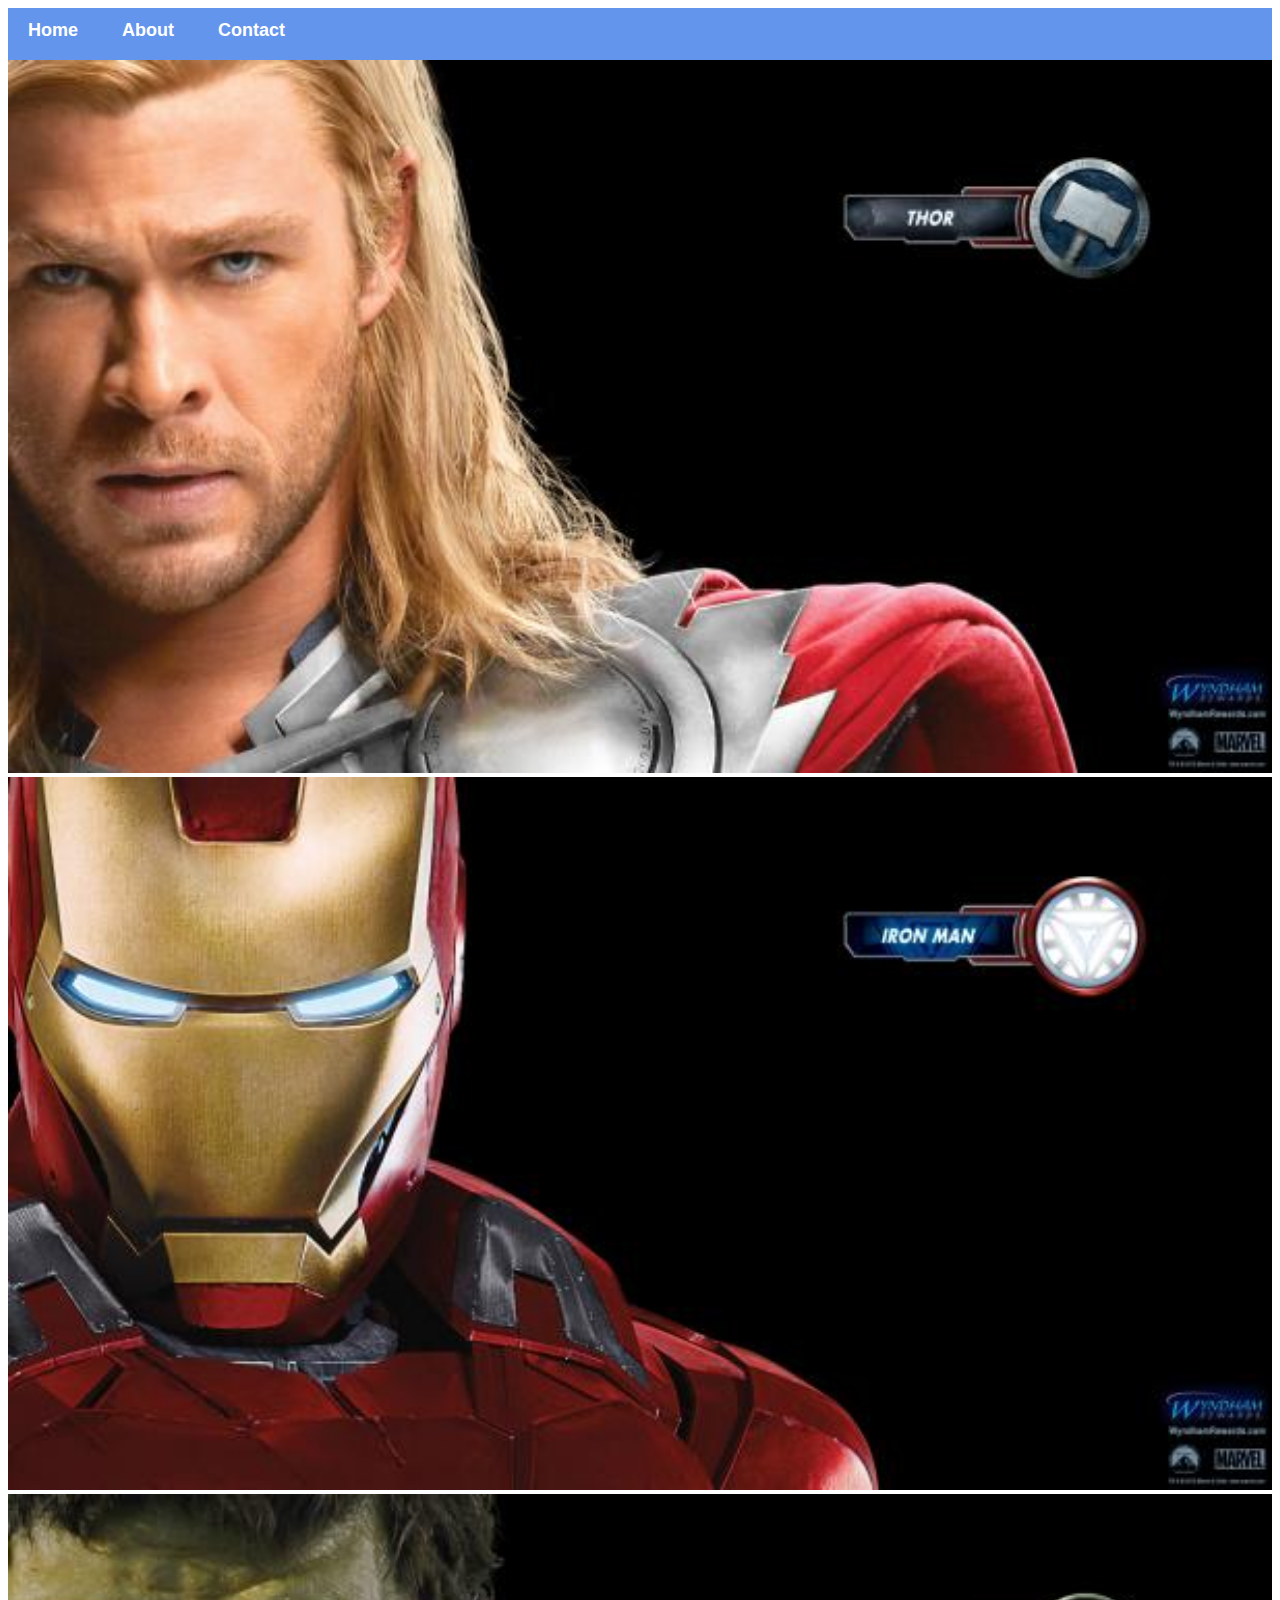
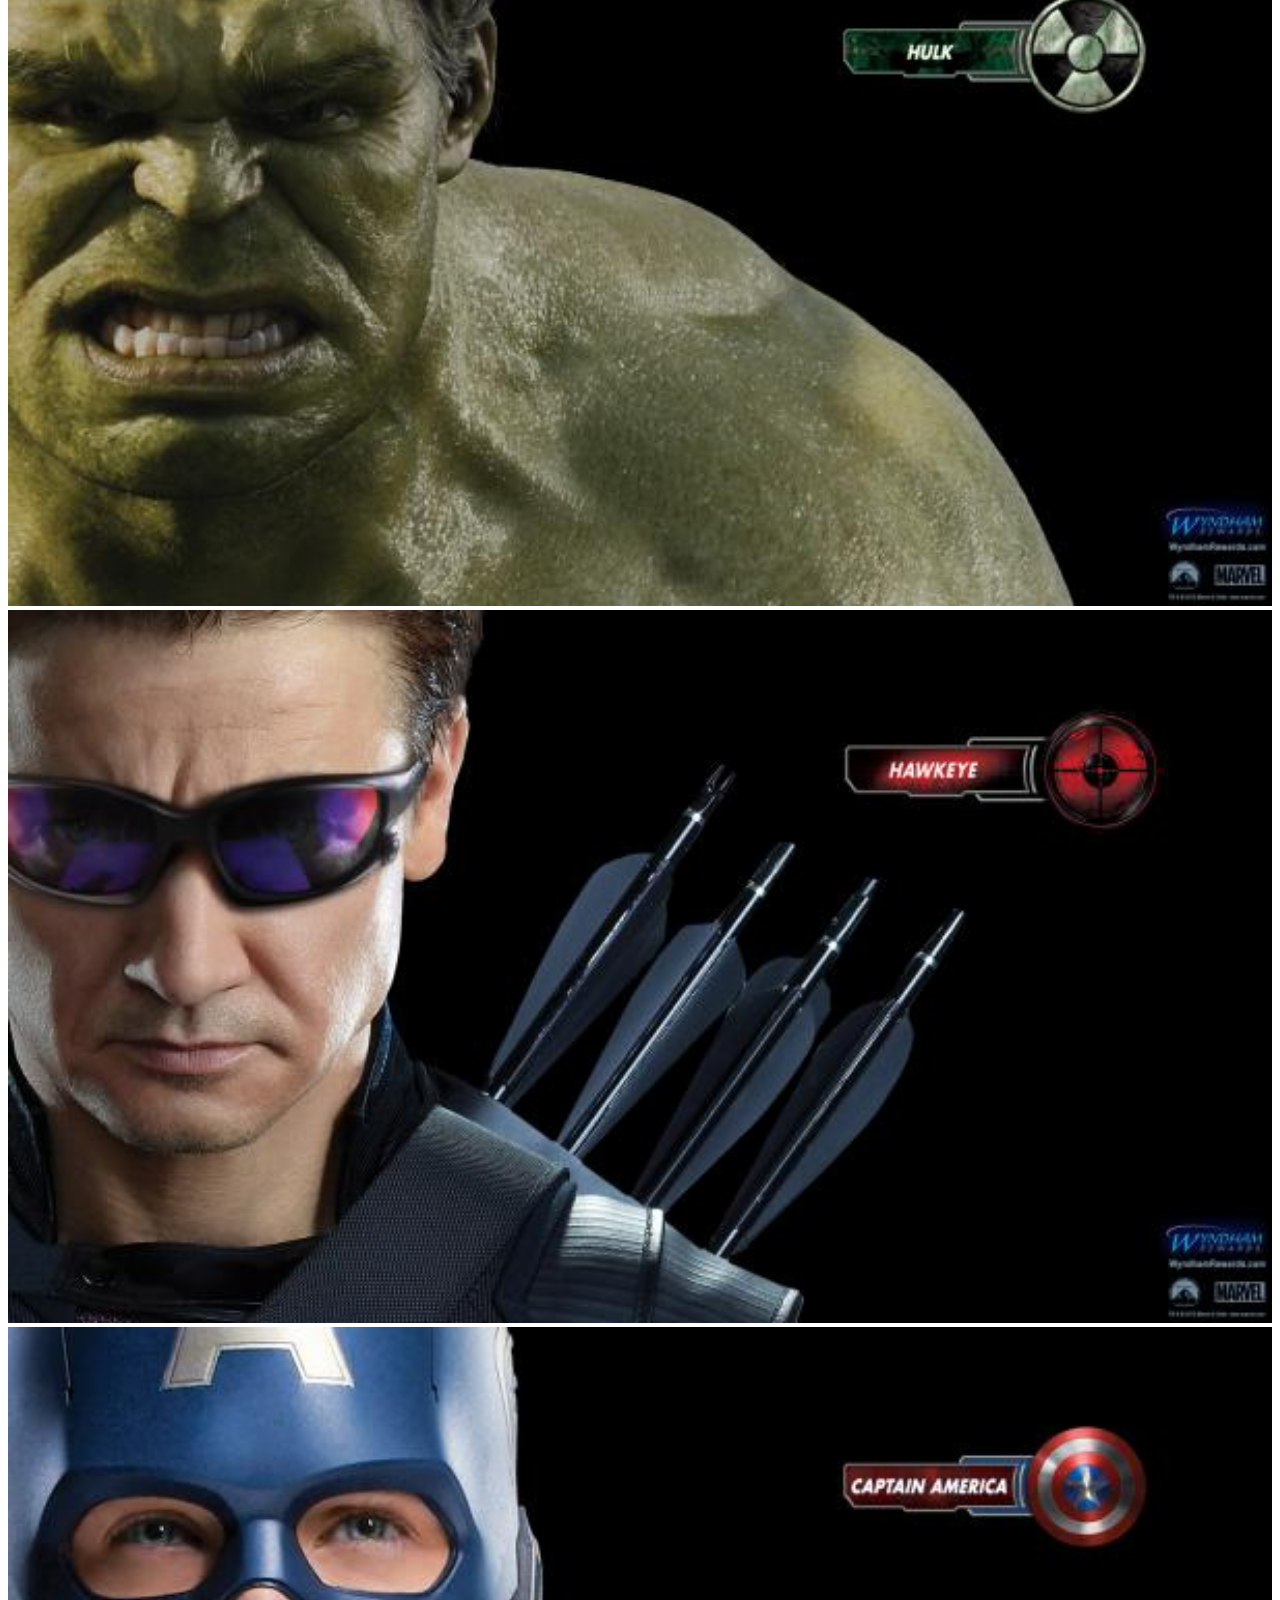
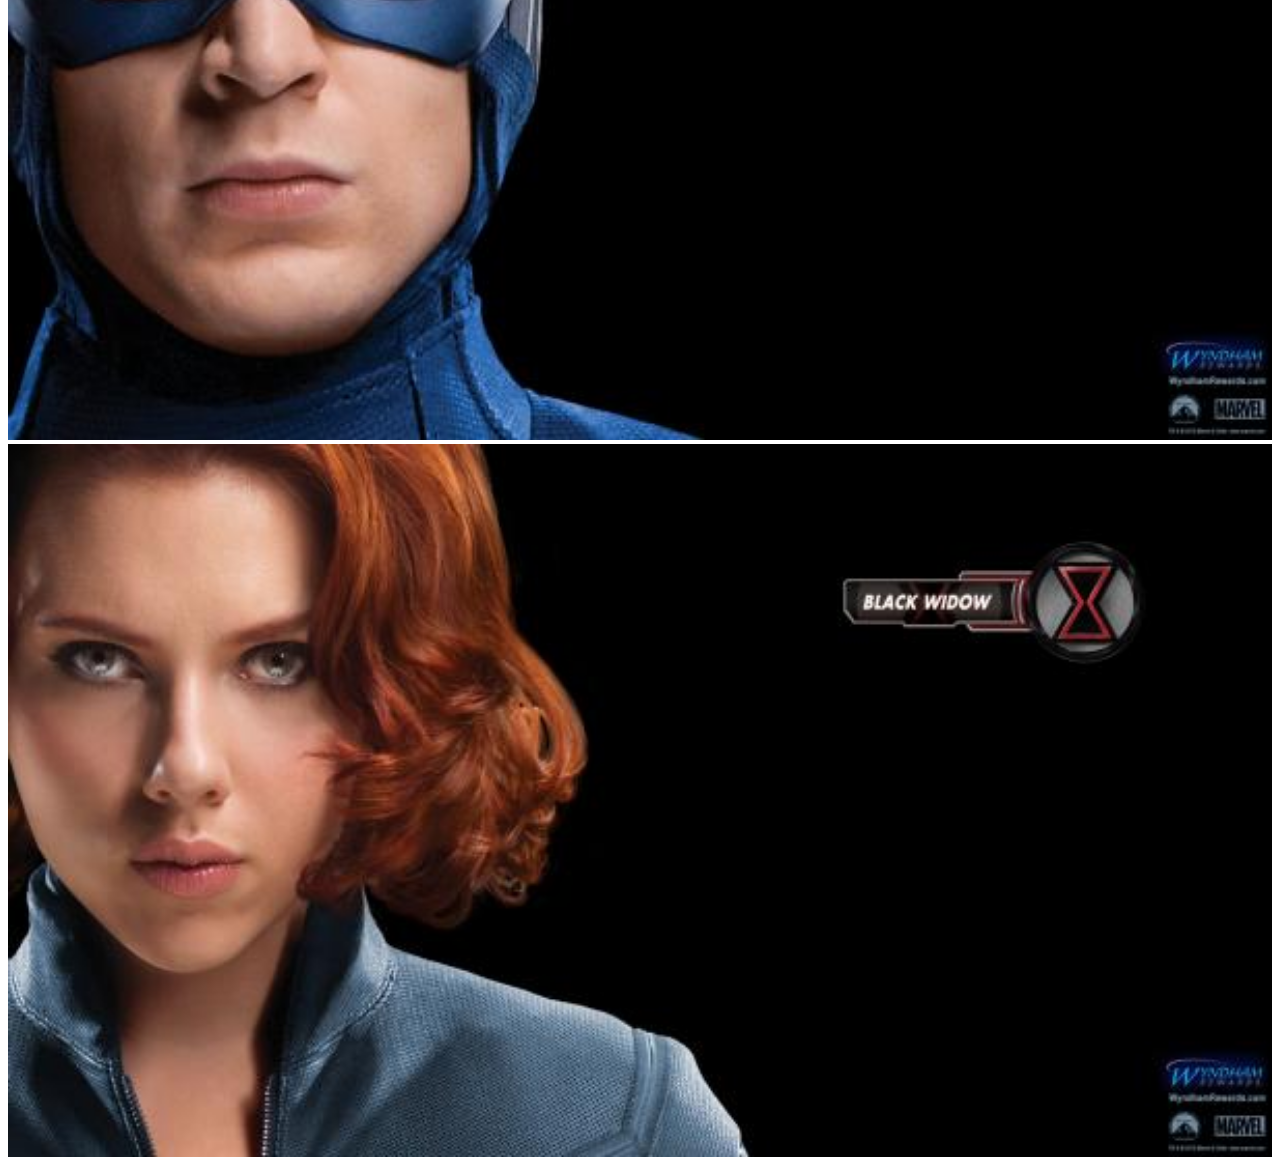
<file: index.html>
<!DOCTYPE html>
<html>
    <head>
        <link rel="stylesheet" href="style.css" />
    </head>
    <body>
        <div id="menu">
            <a href="index.html">Home</a>
            <a href="about.html">About</a>
            <a href="contact.html">Contact</a>
        </div>
        <div class="gallery">
            <a href="avenger-1.html"><img src="images/avengers_01.jpg"/></a>
            <a href="avenger-2.html"><img src="images/avengers_02.jpg"/></a>
            <a href="avenger-3.html"><img src="images/avengers_03.jpg"/></a>
            <a href="avenger-4.html"><img src="images/avengers_04.jpg"/></a>
            <a href="avenger-5.html"><img src="images/avengers_05.jpg"/></a>
            <a href="avenger-6.html"><img src="images/avengers_06.jpg"/></a>
        </div>
    </body>
</html>
</file>
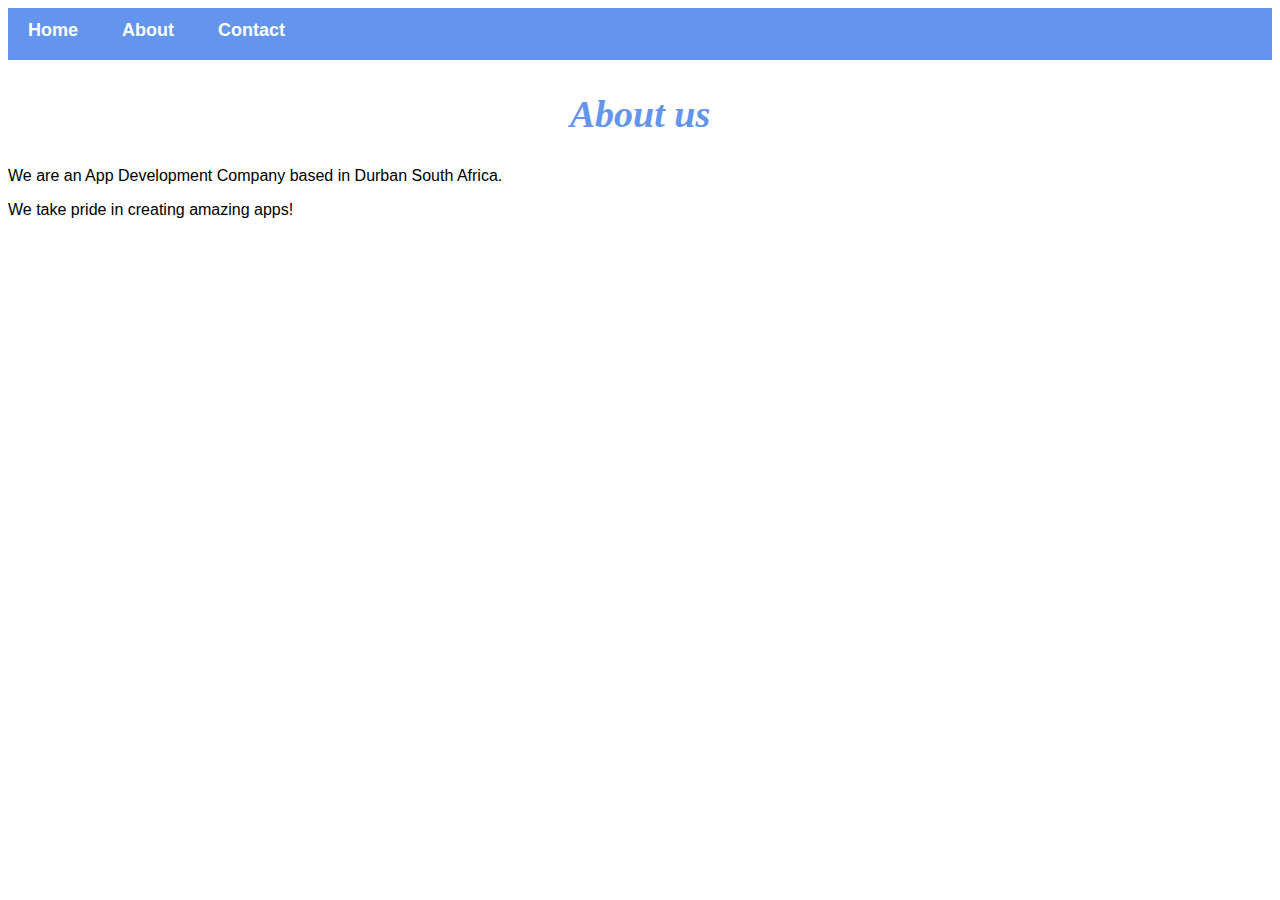
<file: about.html>
<!DOCTYPE html>
<html>
    <head>
        <link rel="stylesheet" href="style.css">
    </head>
    <body>
        <div id="menu">
            <a href="index.html">Home</a>
            <a href="about.html">About</a>
            <a href="contact.html">Contact</a>
        </div>
        <h2>About us</h2>
        <p>We are an App Development Company based in Durban South Africa.</p>
        <p>We take pride in creating amazing apps!</p> 
    </body>
</html>
</file>
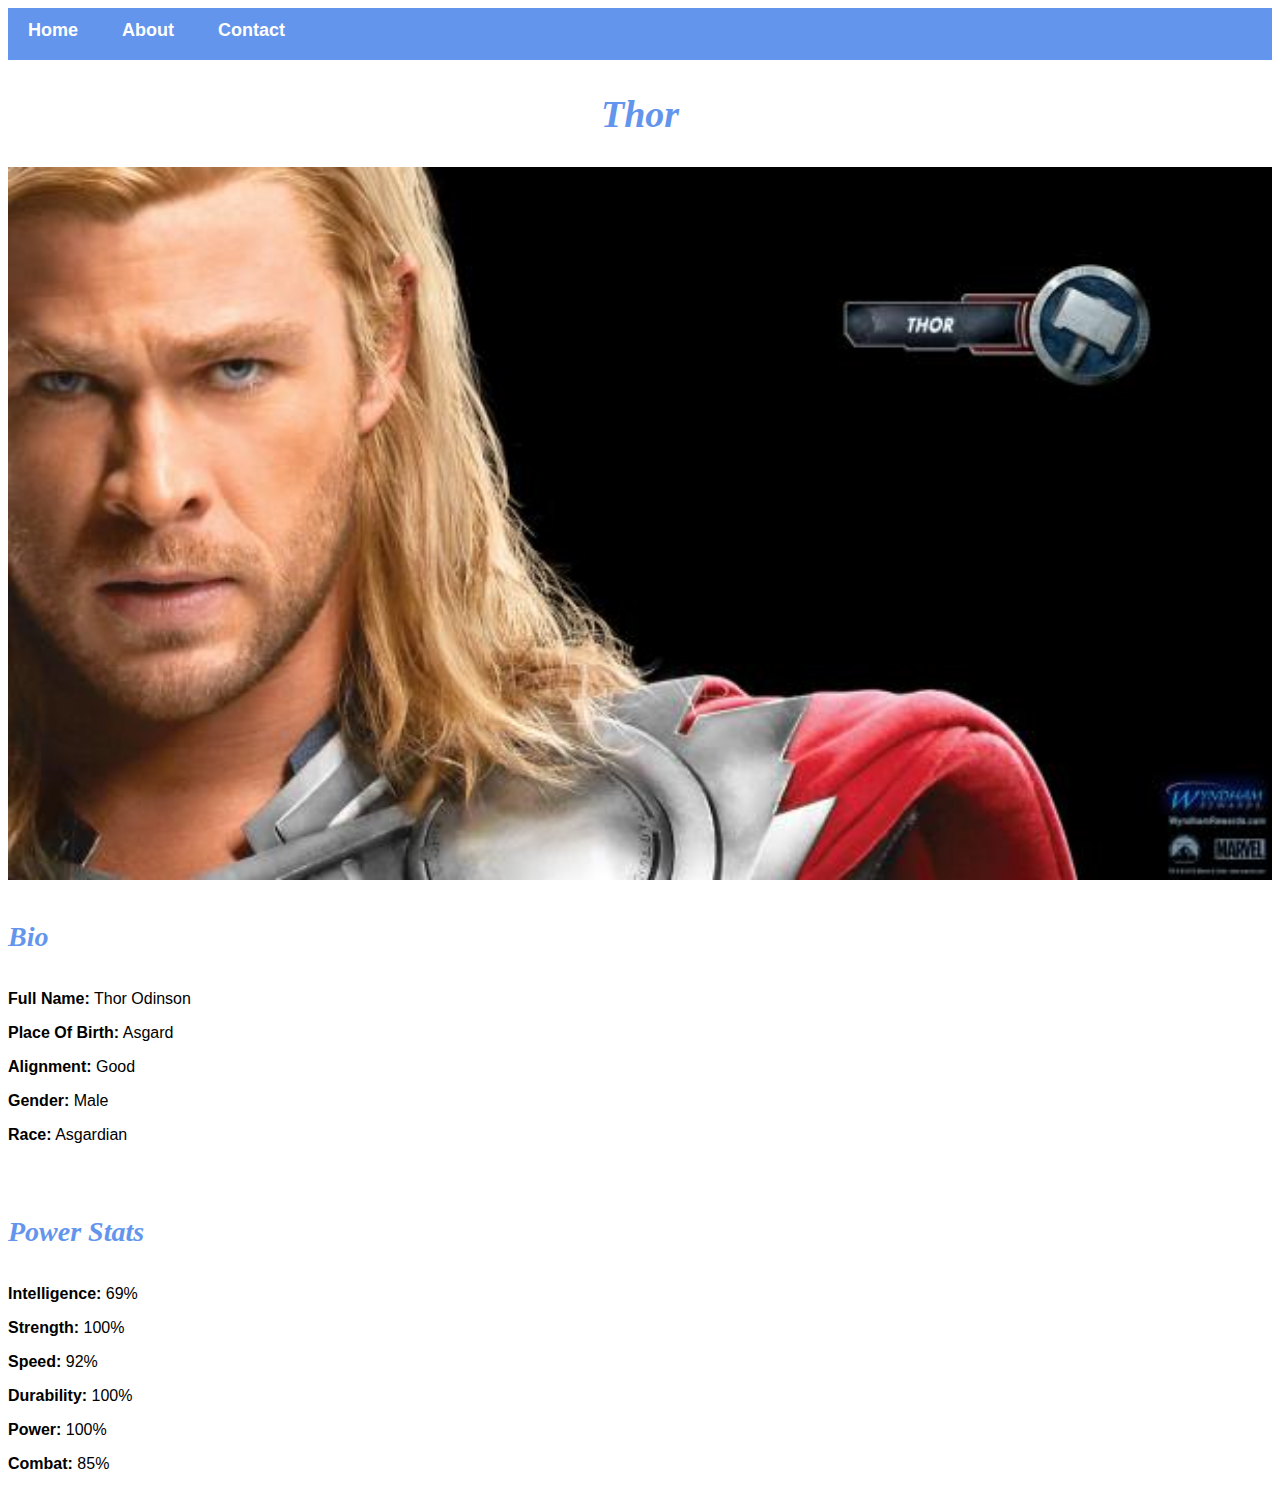
<file: avenger-1.html>
<!DOCTYPE html>
<html>
    <head>
        <link rel="stylesheet" href="style.css" />
    </head>
    <body>
        <div id="menu">
            <a href="index.html">Home</a>
            <a href="about.html">About</a>
            <a href="contact.html">Contact</a>
        </div>
        <h2>Thor</h2>
        <div class="gallery">
        <img src="images/avengers_01.jpg"/>
        </div>
        <h4>Bio</h4>
        <p><b>Full Name:</b> Thor Odinson</p> 
        <p><b>Place Of Birth:</b> Asgard</p> 
        <p><b>Alignment:</b> Good</p> 
        <p><b>Gender:</b> Male</p>
        <p><b>Race:</b> Asgardian</p> 
        <br/>
        <h4>Power Stats</h4>
        <p><b>Intelligence:</b> 69%</p>
        <p><b>Strength:</b> 100%</p>
        <p><b>Speed:</b> 92%</p>
        <p><b>Durability:</b> 100%</p>
        <p><b>Power:</b> 100%</p>
        <p><b>Combat:</b> 85%</p>
    </body>
</html>
</file>
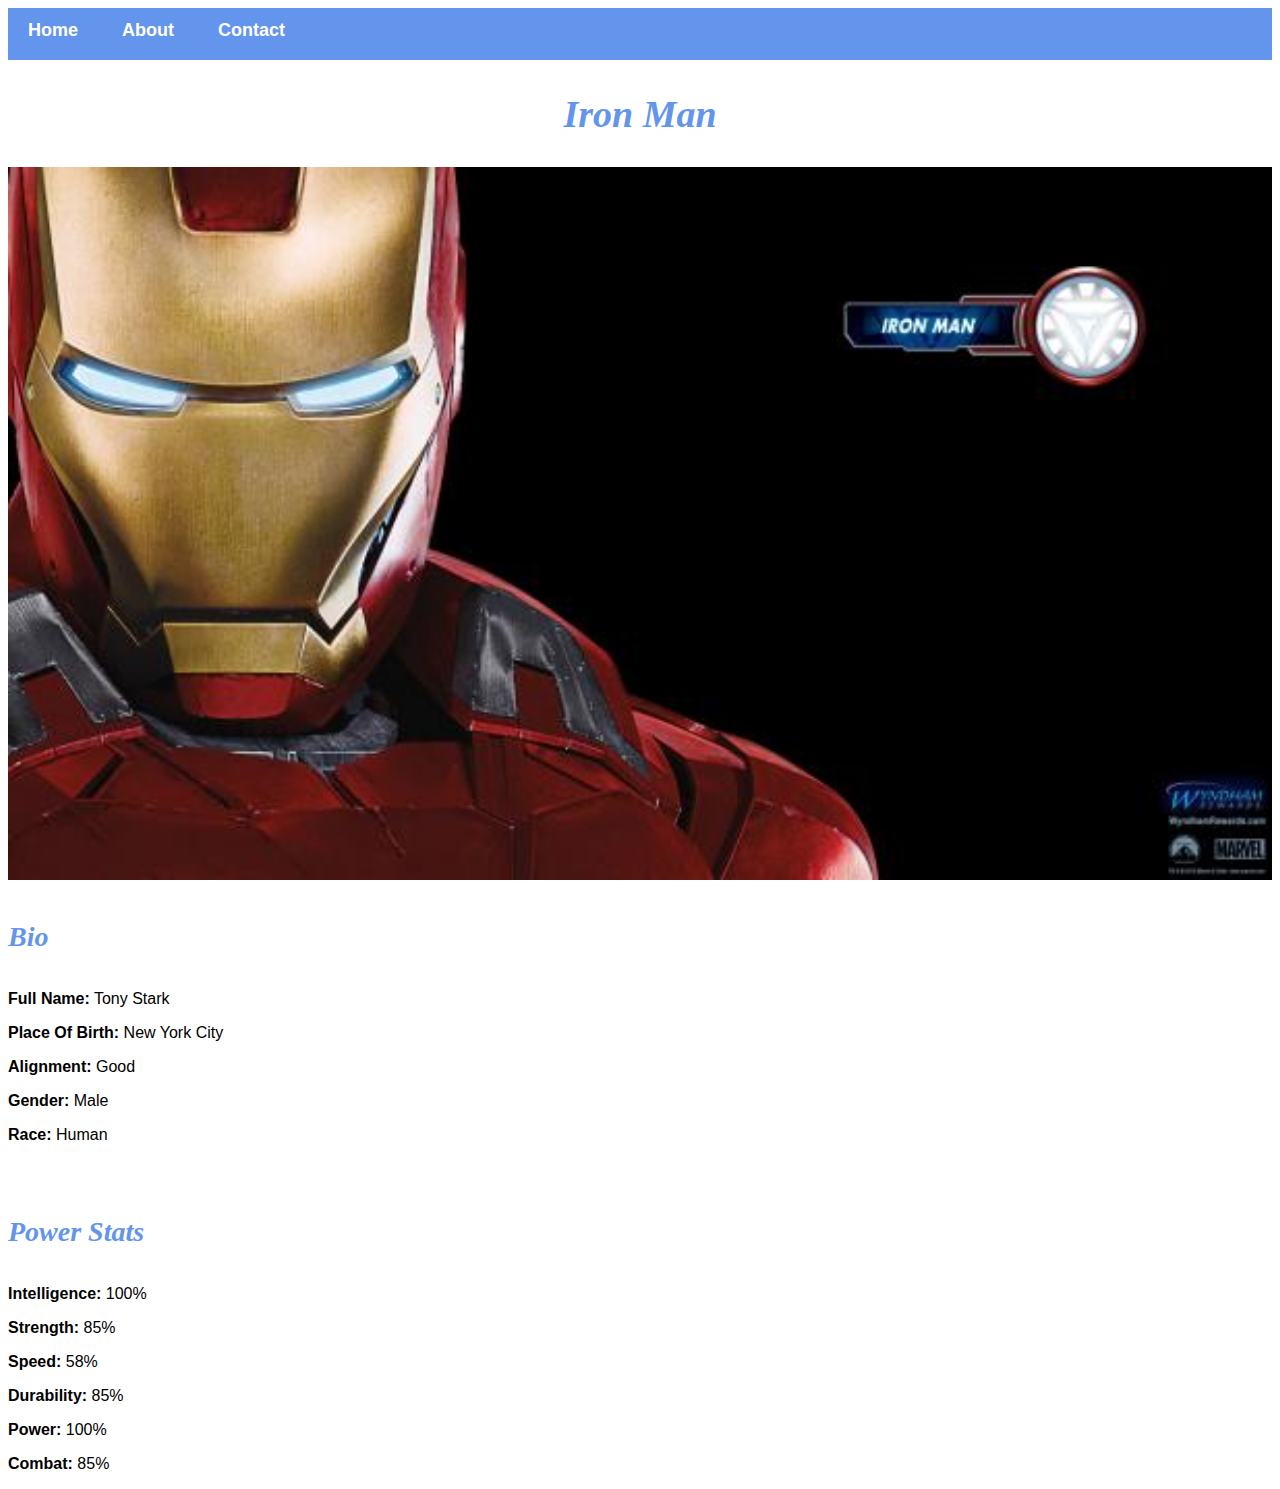
<file: avenger-2.html>
<!DOCTYPE html>
<html>
    <head>
        <link rel="stylesheet" href="style.css" />
    </head>
    <body>
        <div id="menu">
            <a href="index.html">Home</a>
            <a href="about.html">About</a>
            <a href="contact.html">Contact</a>
        </div>
        <h2>Iron Man</h2>
        <div class="gallery">
        <img src="images/avengers_02.jpg"/>
        </div>
        <h4>Bio</h4>
        <p><b>Full Name:</b> Tony Stark</p> 
        <p><b>Place Of Birth:</b> New York City</p> 
        <p><b>Alignment:</b> Good</p> 
        <p><b>Gender:</b> Male</p>
        <p><b>Race:</b> Human</p> 
        <br/>
        <h4>Power Stats</h4>
        <p><b>Intelligence:</b> 100%</p>
        <p><b>Strength:</b> 85%</p>
        <p><b>Speed:</b> 58%</p>
        <p><b>Durability:</b> 85%</p>
        <p><b>Power:</b> 100%</p>
        <p><b>Combat:</b> 85%</p>
    </body>
</html>
</file>
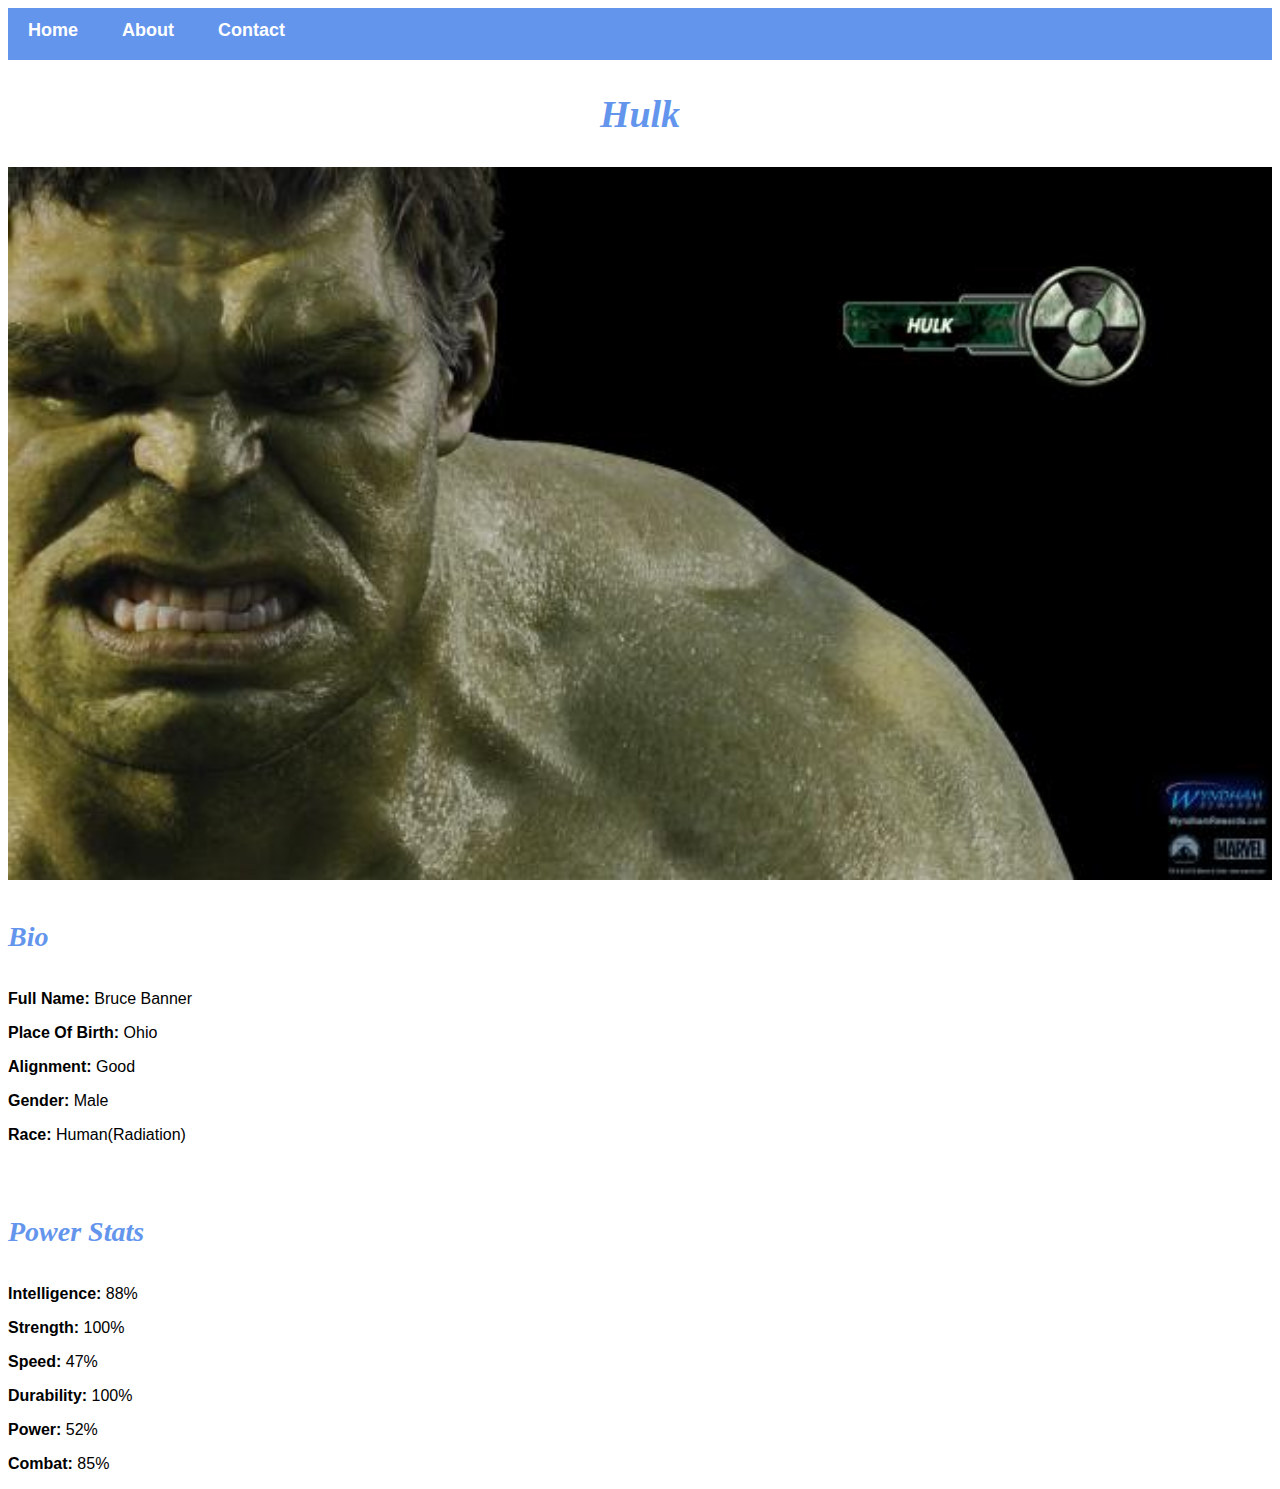
<file: avenger-3.html>
<!DOCTYPE html>
<html>
    <head>
        <link rel="stylesheet" href="style.css" />
    </head>
    <body>
        <div id="menu">
            <a href="index.html">Home</a>
            <a href="about.html">About</a>
            <a href="contact.html">Contact</a>
        </div>
        <h2>Hulk</h2>
        <div class="gallery">
        <img src="images/avengers_03.jpg"/>
        </div>
        <h4>Bio</h4>
        <p><b>Full Name:</b> Bruce Banner</p> 
        <p><b>Place Of Birth:</b> Ohio</p> 
        <p><b>Alignment:</b> Good</p> 
        <p><b>Gender:</b> Male</p>
        <p><b>Race:</b> Human(Radiation)</p> 
        <br/>
        <h4>Power Stats</h4>
        <p><b>Intelligence:</b> 88%</p>
        <p><b>Strength:</b> 100%</p>
        <p><b>Speed:</b> 47%</p>
        <p><b>Durability:</b> 100%</p>
        <p><b>Power:</b> 52%</p>
        <p><b>Combat:</b> 85%</p>
    </body>
</html>
</file>
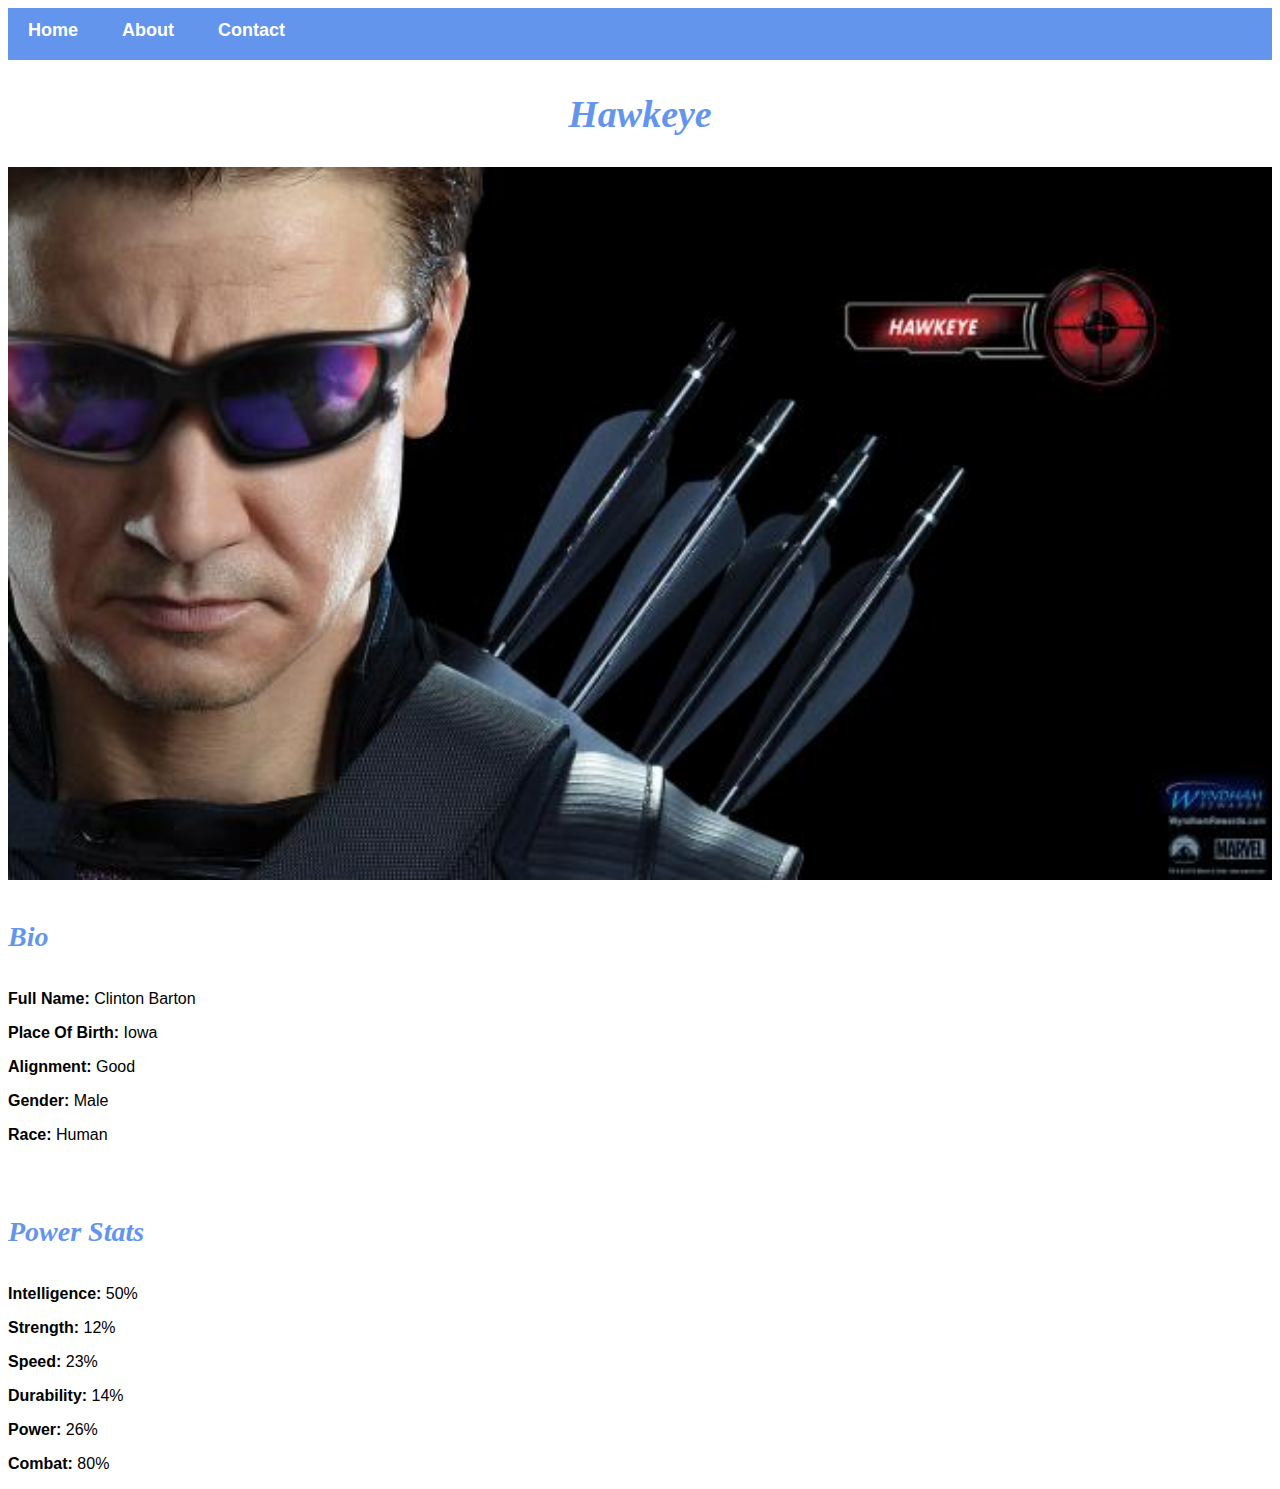
<file: avenger-4.html>
<!DOCTYPE html>
<html>
    <head>
        <link rel="stylesheet" href="style.css" />
    </head>
    <body>
        <div id="menu">
            <a href="index.html">Home</a>
            <a href="about.html">About</a>
            <a href="contact.html">Contact</a>
        </div>
        <h2>Hawkeye</h2>
        <div class="gallery">
        <img src="images/avengers_04.jpg"/>
        </div>
        <h4>Bio</h4>
        <p><b>Full Name:</b> Clinton Barton</p> 
        <p><b>Place Of Birth:</b> Iowa</p> 
        <p><b>Alignment:</b> Good</p> 
        <p><b>Gender:</b> Male</p>
        <p><b>Race:</b> Human</p> 
        <br/>
        <h4>Power Stats</h4>
        <p><b>Intelligence:</b> 50%</p>
        <p><b>Strength:</b> 12%</p>
        <p><b>Speed:</b> 23%</p>
        <p><b>Durability:</b> 14%</p>
        <p><b>Power:</b> 26%</p>
        <p><b>Combat:</b> 80%</p>
    </body>
</html>
</file>
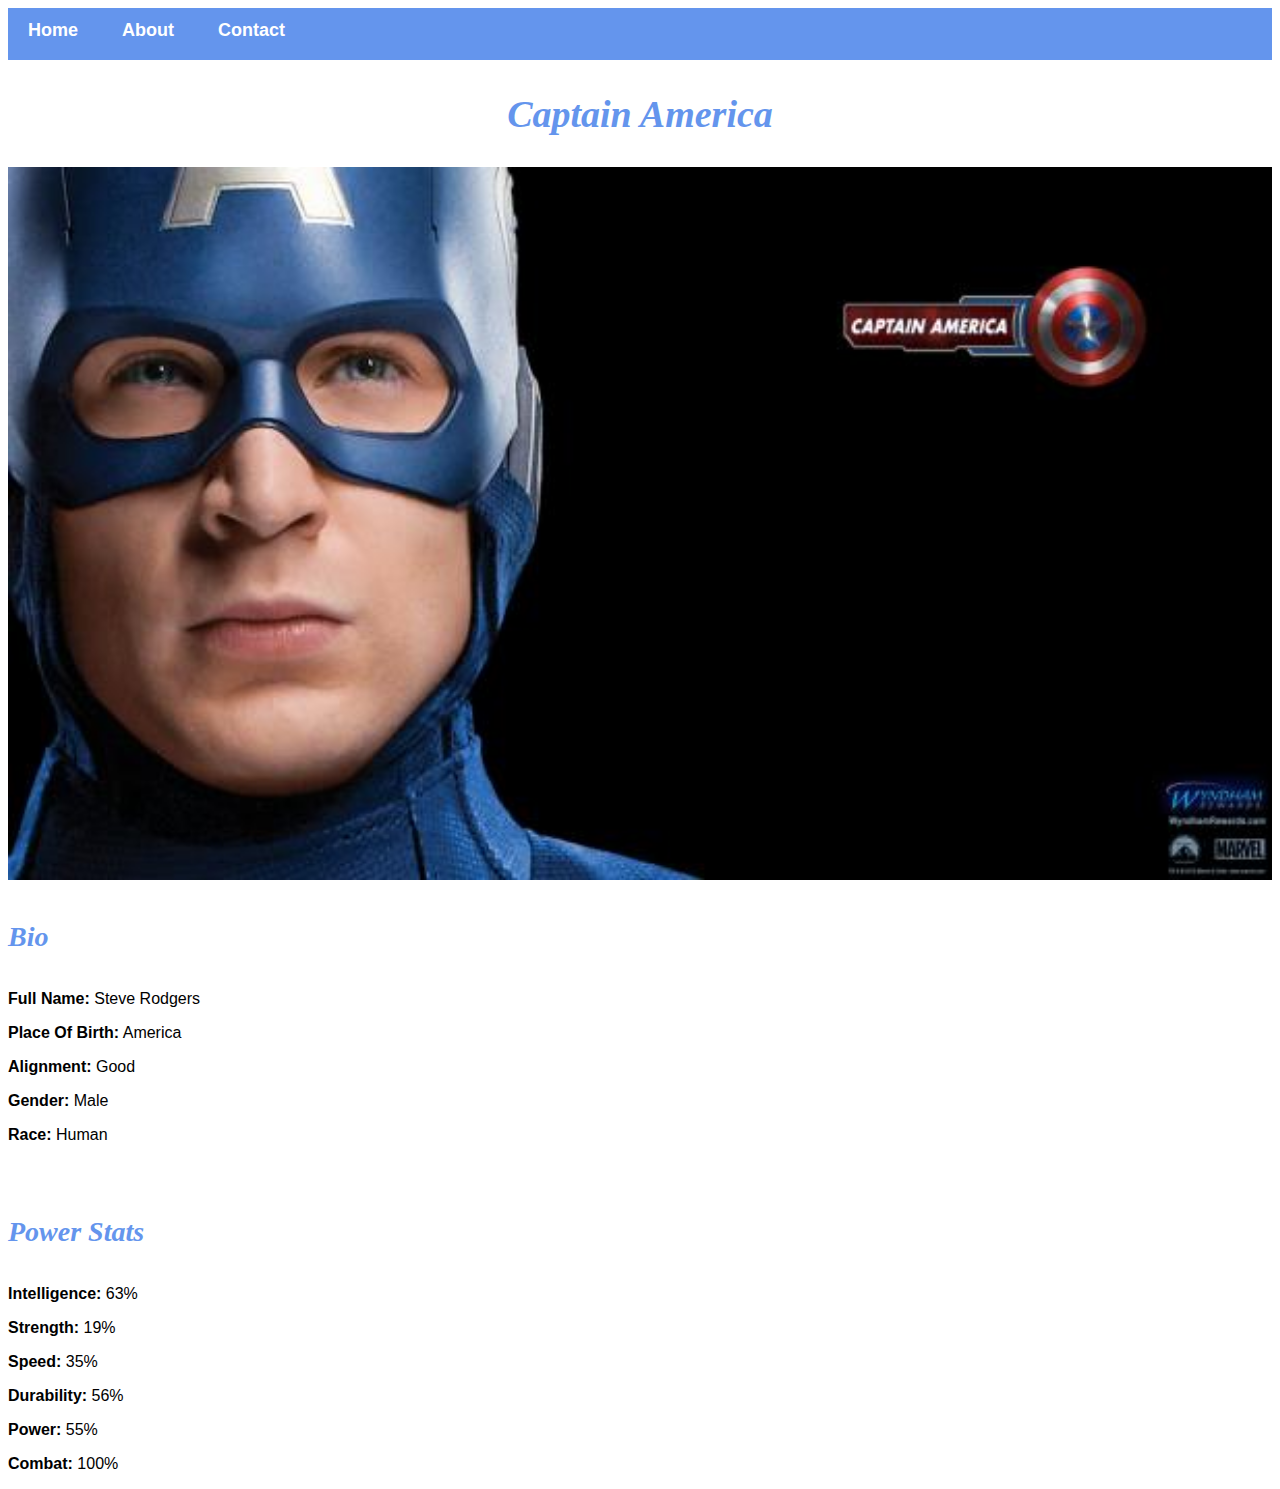
<file: avenger-5.html>
<!DOCTYPE html>
<html>
    <head>
        <link rel="stylesheet" href="style.css" />
    </head>
    <body>
        <div id="menu">
            <a href="index.html">Home</a>
            <a href="about.html">About</a>
            <a href="contact.html">Contact</a>
        </div>
        <h2>Captain America</h2>
        <div class="gallery">
        <img src="images/avengers_05.jpg"/>
        </div>
        <h4>Bio</h4>
        <p><b>Full Name:</b> Steve Rodgers</p> 
        <p><b>Place Of Birth:</b> America</p> 
        <p><b>Alignment:</b> Good</p> 
        <p><b>Gender:</b> Male</p>
        <p><b>Race:</b> Human</p> 
        <br/>
        <h4>Power Stats</h4>
        <p><b>Intelligence:</b> 63%</p>
        <p><b>Strength:</b> 19%</p>
        <p><b>Speed:</b> 35%</p>
        <p><b>Durability:</b> 56%</p>
        <p><b>Power:</b> 55%</p>
        <p><b>Combat:</b> 100%</p>
    </body>
</html>
</file>
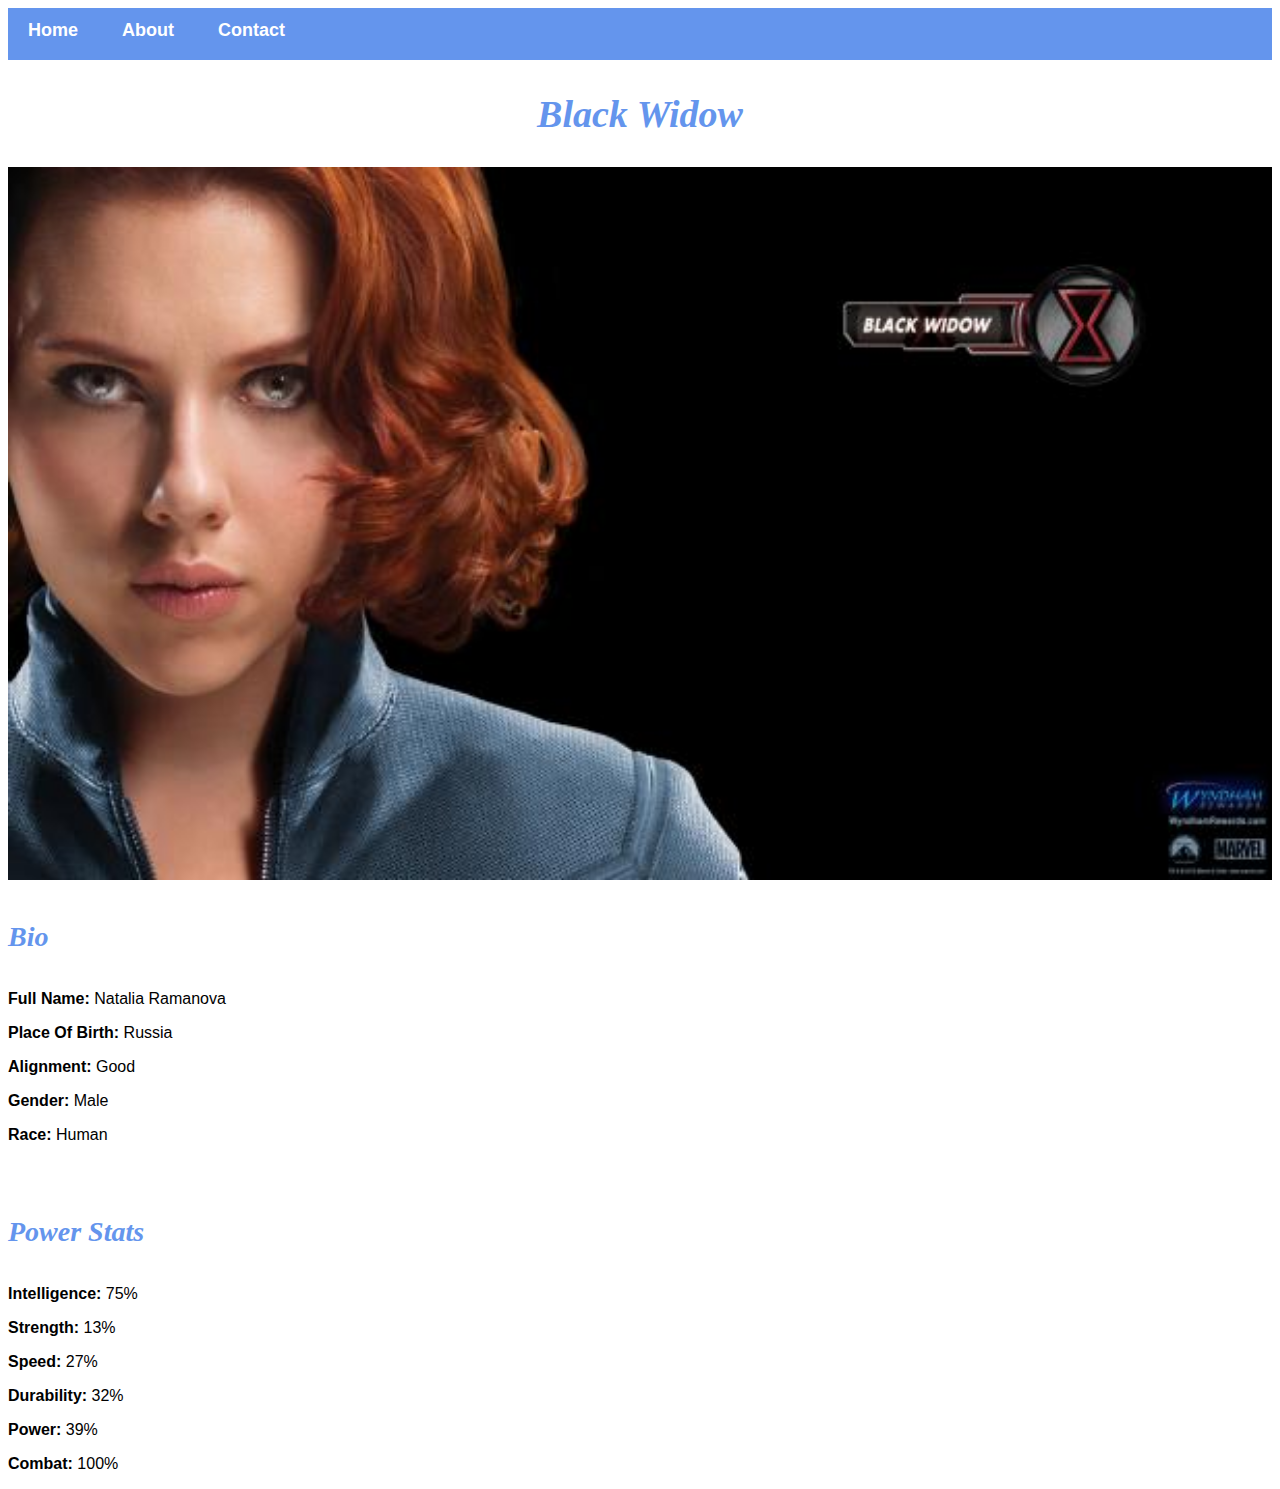
<file: avenger-6.html>
<!DOCTYPE html>
<html>
    <head>
        <link rel="stylesheet" href="style.css" />
    </head>
    <body>
        <div id="menu">
            <a href="index.html">Home</a>
            <a href="about.html">About</a>
            <a href="contact.html">Contact</a>
        </div>
        <h2>Black Widow</h2>
        <div class="gallery">
        <img src="images/avengers_06.jpg"/>
        </div>
        <h4>Bio</h4>
        <p><b>Full Name:</b> Natalia Ramanova</p> 
        <p><b>Place Of Birth:</b> Russia</p> 
        <p><b>Alignment:</b> Good</p> 
        <p><b>Gender:</b> Male</p>
        <p><b>Race:</b> Human</p> 
        <br/>
        <h4>Power Stats</h4>
        <p><b>Intelligence:</b> 75%</p>
        <p><b>Strength:</b> 13%</p>
        <p><b>Speed:</b> 27%</p>
        <p><b>Durability:</b> 32%</p>
        <p><b>Power:</b> 39%</p>
        <p><b>Combat:</b> 100%</p>
    </body>
</html>
</file>
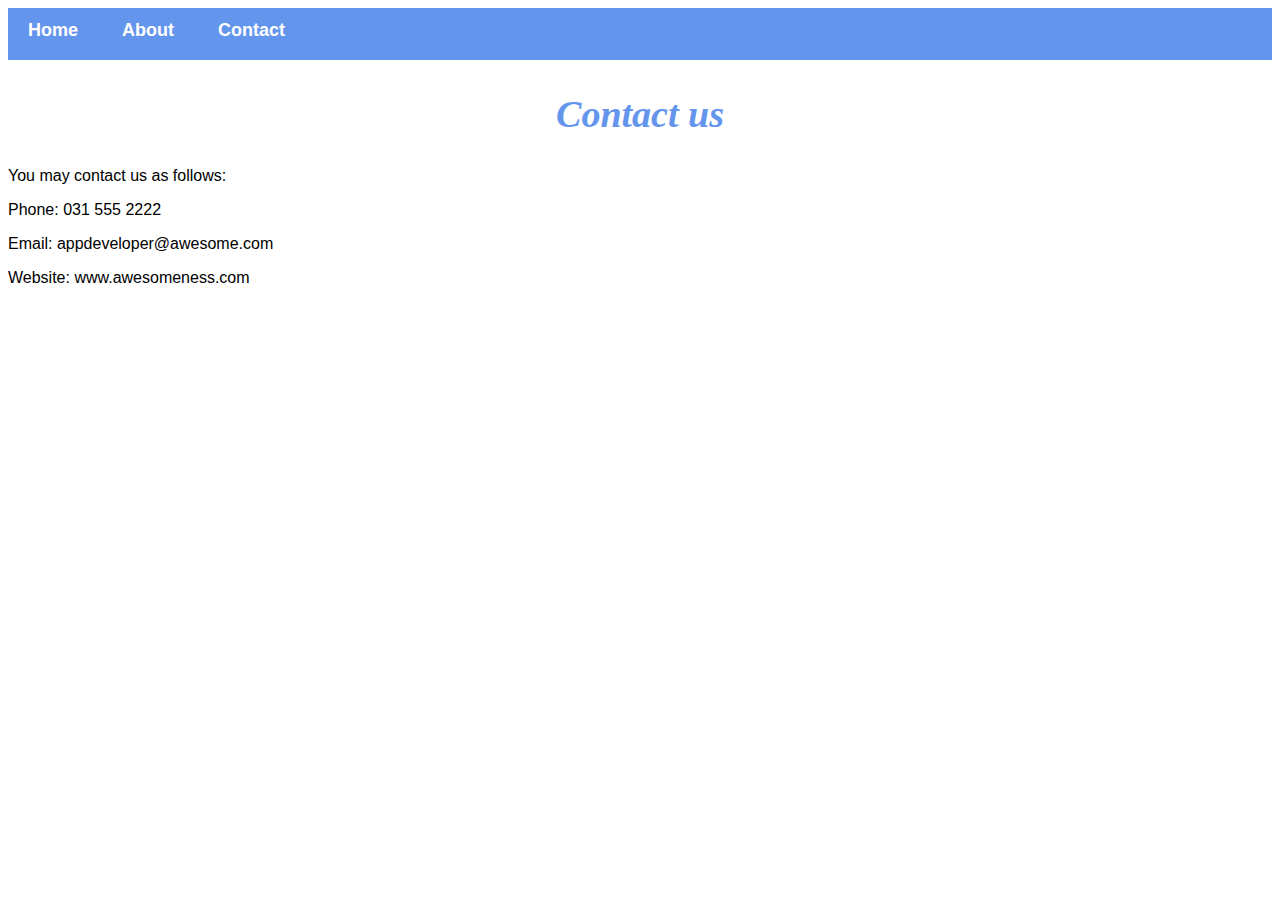
<file: contact.html>
<!DOCTYPE html>
<html>
    <head>
        <link rel="stylesheet" href="style.css">
    </head>
    <body>
        <div id="menu">
            <a href="index.html">Home</a>
            <a href="about.html">About</a>
            <a href="contact.html">Contact</a>
        </div>
        <h2>Contact us</h2>
        <p>You may contact us as follows:</p>
        <p>Phone: 031 555 2222</p>
        <p>Email: appdeveloper@awesome.com</p>
        <p>Website: www.awesomeness.com</p>
    </body>
</html>
</file>
<file: style.css>
.gallery img{
    width: 100%;
}

h2{
    font-family: Impact, fantasy;
    text-align: center;
    font-size: 38px;
    color:cornflowerblue;
    font-style: italic;

}

h4{
    font-family: impact, fantasy;
    font-size: 28px;
    color: cornflowerblue;
    font-style: italic;

}

p{
    font-family:  Helvetica, sans-serif;

}

#menu{
    width: 100%;
    height: 40px;
    background-color: cornflowerblue;

    padding-top: 12px;
}

#menu a{
    color: #ffffff;
    font-family: Helvetica, sans-serif;
    font-size: 18px;
    text-decoration: none;
    font-weight: 800;

    padding-left: 20px;
    padding-right: 20px;

}

#menu a:hover{
color: #5077bd;

}
</file>
